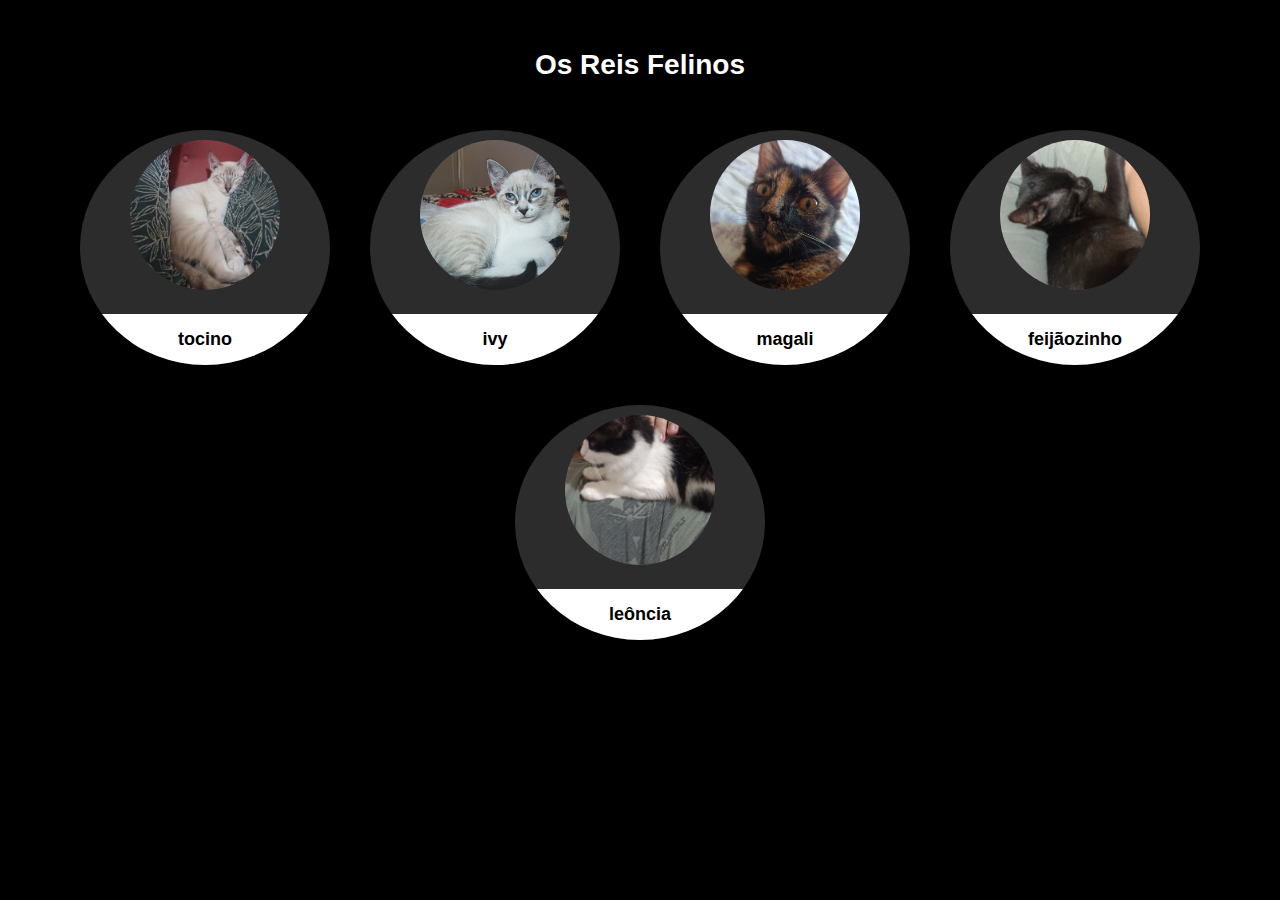
<file: index.html>
<!DOCTYPE html>
<html lang="pt-br">
    <head>
        <meta charset ="UTF-8"/>
        <meta name="viewport" content="width=device-width, initial-scale=1.0" />
        <title>Os Reis Felinos</title>
        <link rel="stylesheet" href="estilo.css"/>
    </head>
    <body>
        <h1>Os Reis Felinos</h1>
        <div class="gatos">
  <div class="gato">
    <img src="gatos/tocino.jpg" alt="Tocino" />
    <button onclick="abrirgato('tocino')">tocino</button>
  </div>

  <div class="gato">
    <img src="gatos/ivy.jpg" alt="Ivy" />
    <button onclick="abrirgato('ivy')">ivy</button>
  </div>

  <div class="gato">
    <img src="gatos/magali.jpg" alt="Magali" />
    <button onclick="abrirgato('magali')">magali</button>
  </div>

  <div class="gato">
    <img src="gatos/feijao.jpg" alt="Feijãozinho" />
    <button onclick="abrirgato('feijao')">feijãozinho</button>
  </div>

  <div class="gato">
    <img src="gatos/leoncia.jpg" alt="Leôncia" />
    <button onclick="abrirgato('leoncia')">leôncia</button>
  </div>
</div>
  <script src="script.js"></script>
</body>
</html>

    </body>
</html>
</file>
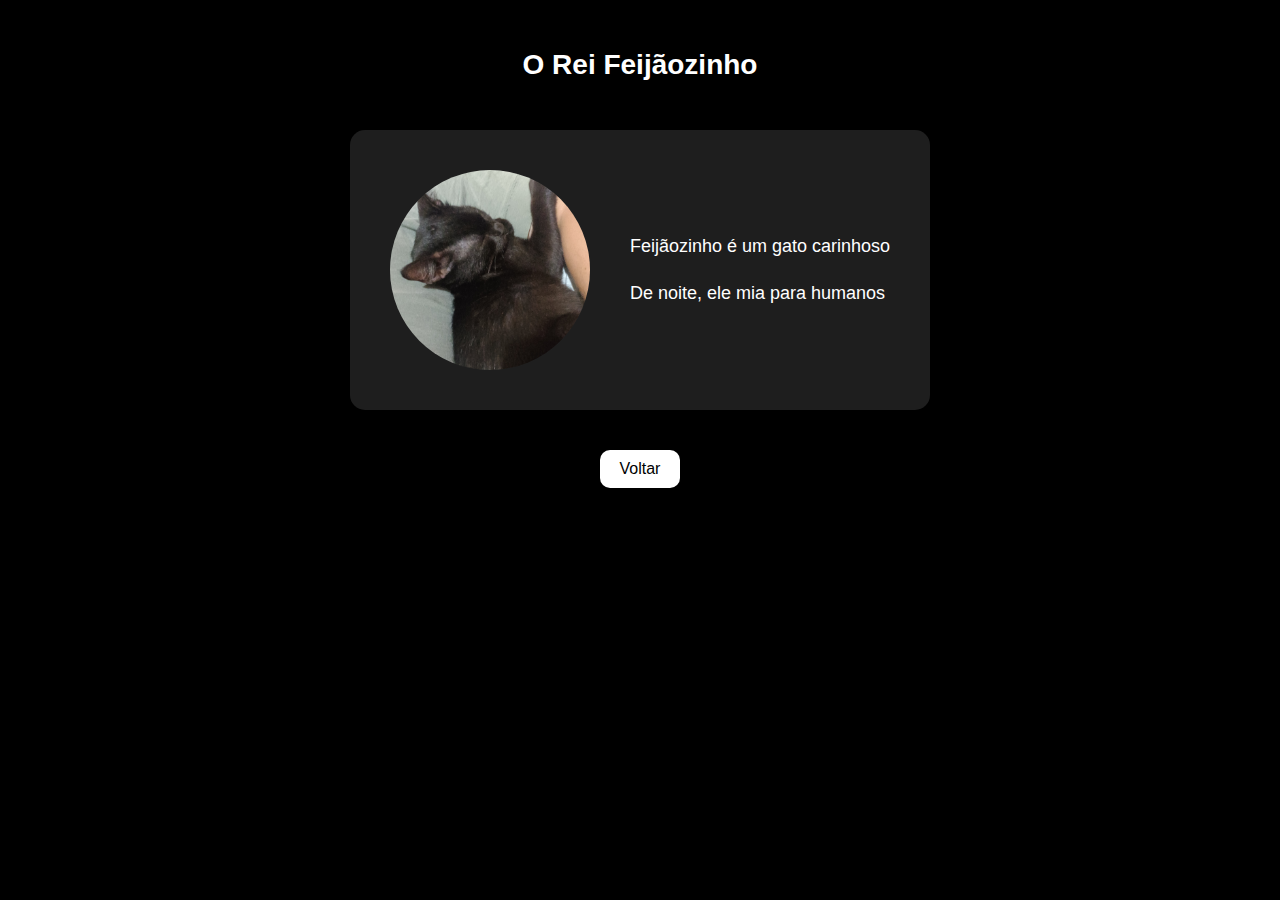
<file: feijao.html>
<!DOCTYPE html>
<html lang="pt-br">
  <head>
    <meta charset="UTF-8" />
    <meta name="viewport" content="width=device-width, initial-scale=1.0" />
    <title>O Rei Feijãozinho</title>
    <link rel="stylesheet" href="estilo.css" />
  </head>
  <body>
    <h1>O Rei Feijãozinho</h1>
<div class="gatos">
  <div class="pagina-gato">
    <img src="gatos/feijao.jpg" alt="Feijãozinho" />
    <div class="descricao">
      <p>Feijãozinho é um gato carinhoso</p>
      <p>De noite, ele mia para humanos</p>
    </div>
  </div> 
</div> 

<button onclick="window.location.href='pagina-gatos.html'">Voltar</button>
  </body>
</html>
</file>
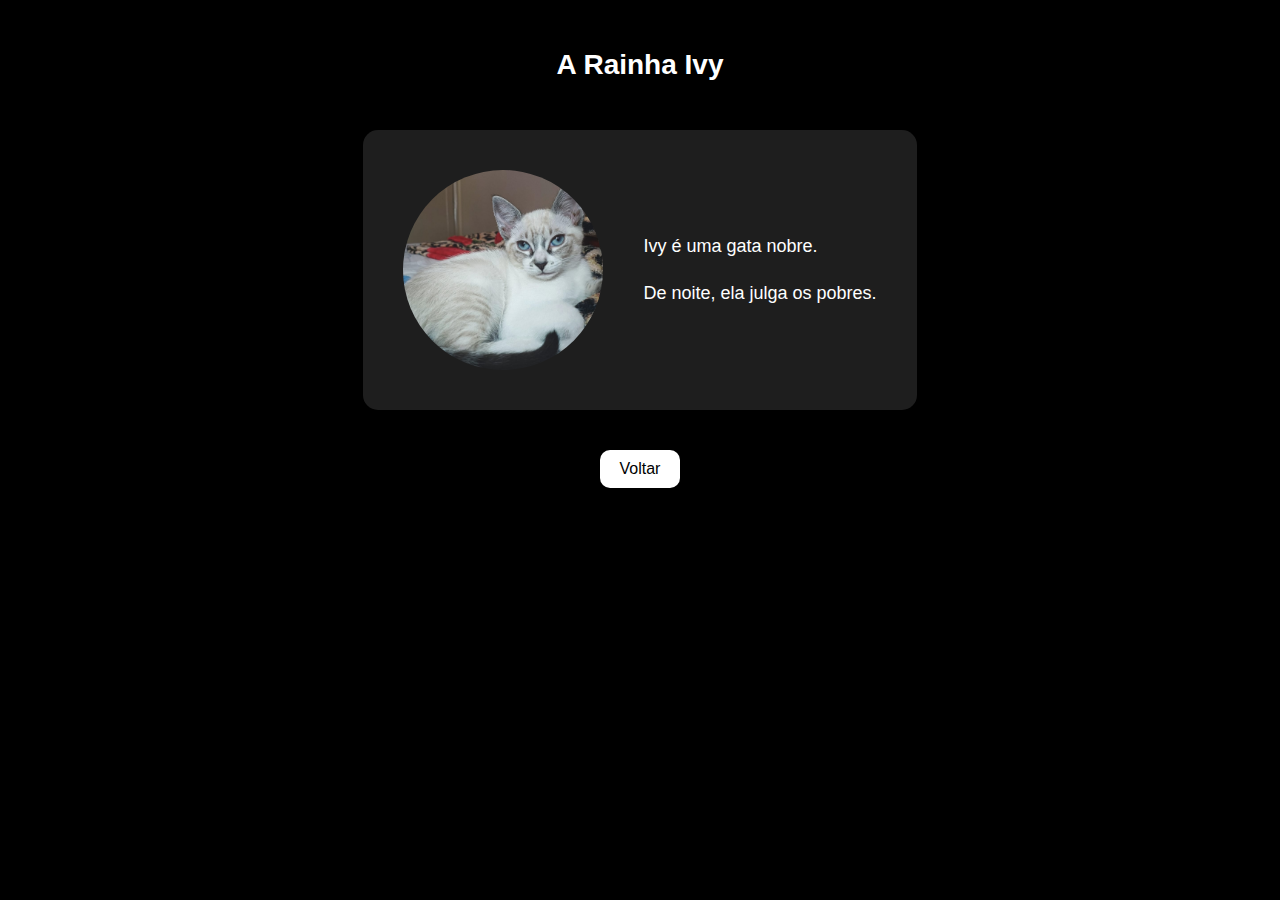
<file: ivy.html>
<!DOCTYPE html>
<html lang="pt-br">
  <head>
    <meta charset="UTF-8" />
    <meta name="viewport" content="width=device-width, initial-scale=1.0" />
    <title>A Rainha Ivy</title>
    <link rel="stylesheet" href="estilo.css" />
  </head>
  <body>
    <h1>A Rainha Ivy</h1>
<div class="gatos">
  <div class="pagina-gato">
    <img src="gatos/ivy.jpg" alt="Ivy" />
    <div class="descricao">
      <p>Ivy é uma gata nobre.</p>
      <p>De noite, ela julga os pobres.</p>
    </div>
  </div> 
</div> 

<button onclick="window.location.href='pagina-gatos.html'">Voltar</button>
  </body>
</html>
</file>
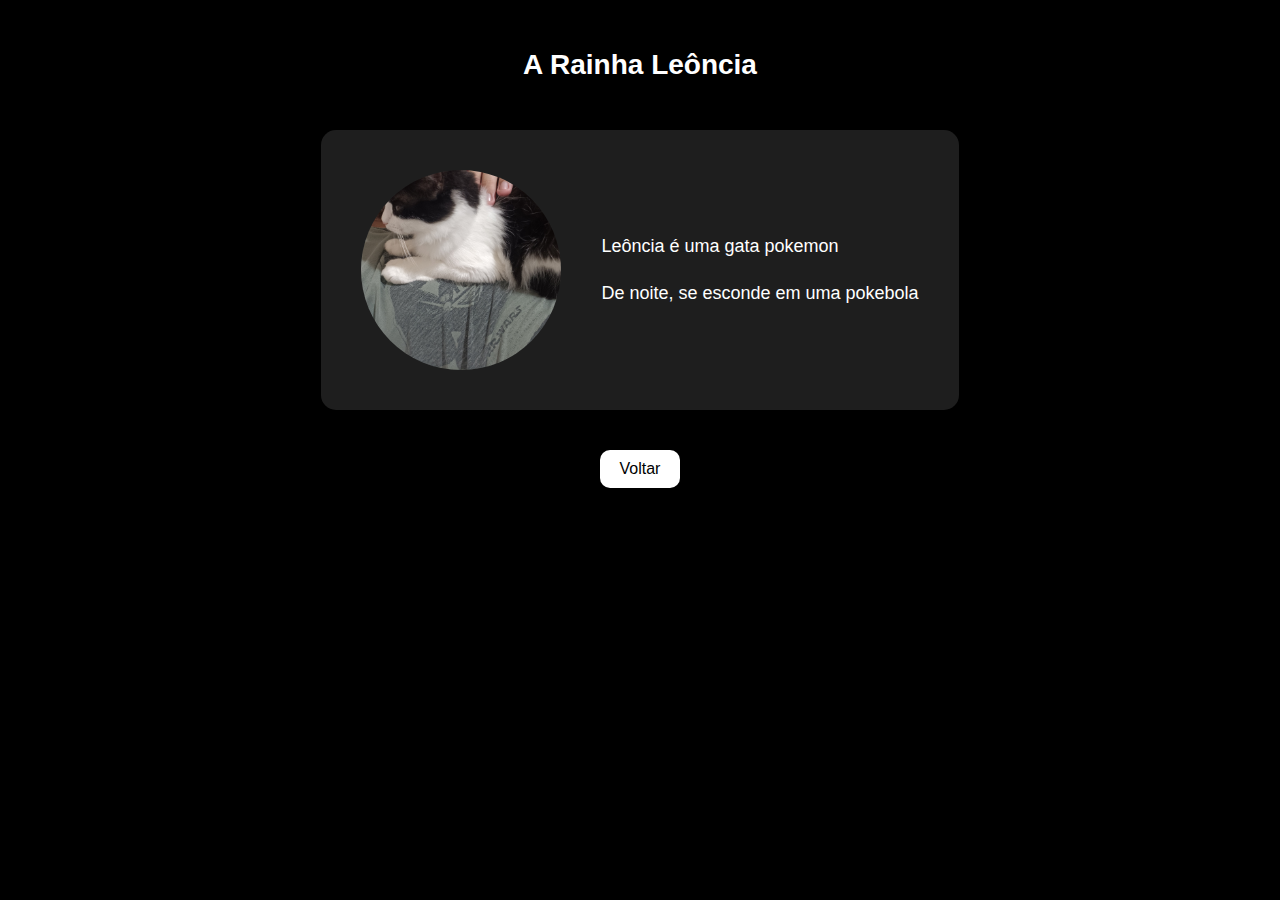
<file: leoncia.html>
<!DOCTYPE html>
<html lang="pt-br">
  <head>
    <meta charset="UTF-8" />
    <meta name="viewport" content="width=device-width, initial-scale=1.0" />
    <title>A Rainha Leôncia</title>
    <link rel="stylesheet" href="estilo.css" />
  </head>
  <body>
    <h1>A Rainha Leôncia</h1>
<div class="gatos">
  <div class="pagina-gato">
    <img src="gatos/leoncia.jpg" alt="Leôncia" />
    <div class="descricao">
      <p>Leôncia é uma gata pokemon</p>
      <p>De noite, se esconde em uma pokebola</p>
    </div>
  </div> 
</div> 

<button onclick="window.location.href='pagina-gatos.html'">Voltar</button>
  </body>
</html>
</file>
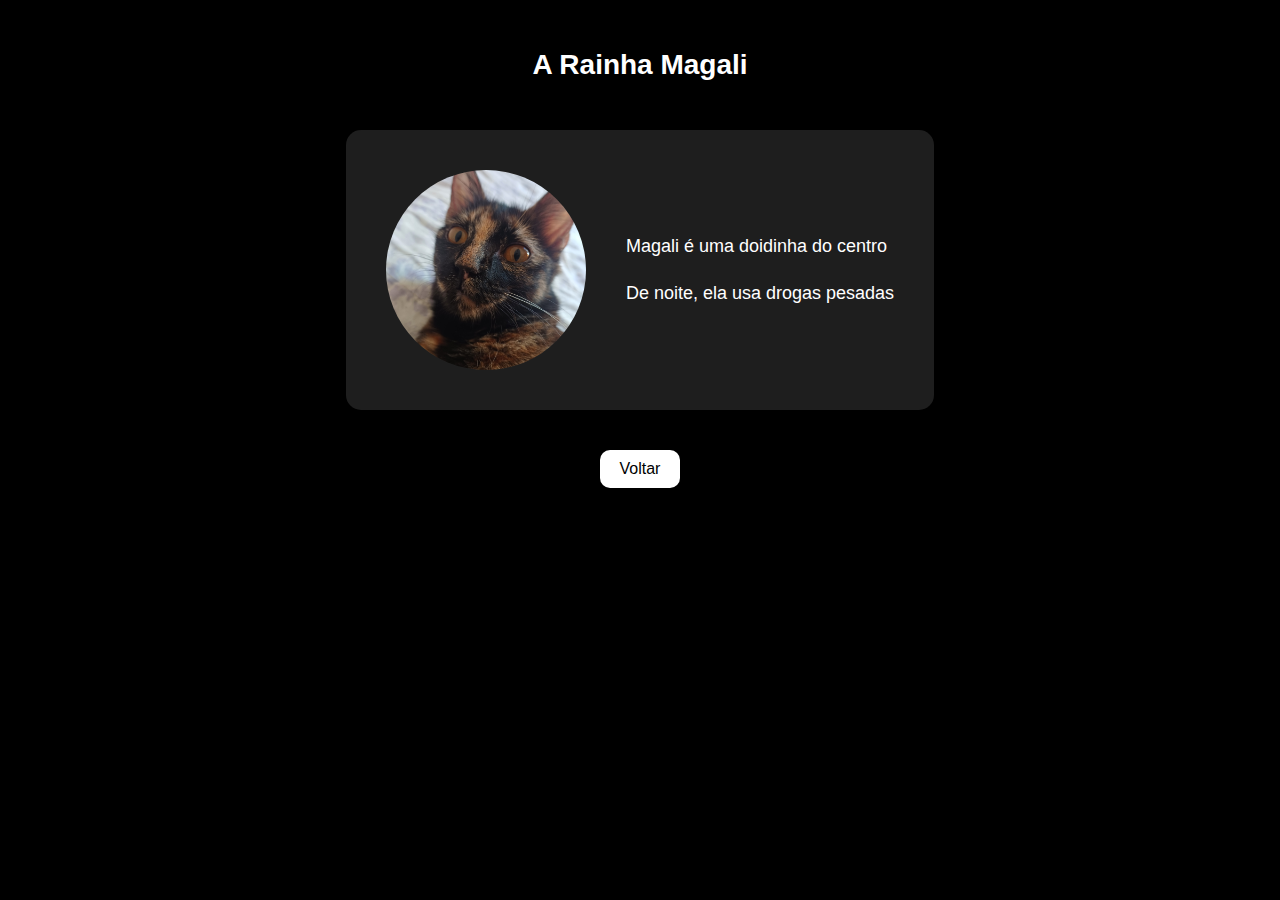
<file: magali.html>
<!DOCTYPE html>
<html lang="pt-br">
  <head>
    <meta charset="UTF-8" />
    <meta name="viewport" content="width=device-width, initial-scale=1.0" />
    <title>A Rainha Magali</title>
    <link rel="stylesheet" href="estilo.css" />
  </head>
  <body>
    <h1>A Rainha Magali</h1>
<div class="gatos">
  <div class="pagina-gato">
    <img src="gatos/magali.jpg" alt="Magali" />
    <div class="descricao">
      <p>Magali é uma doidinha do centro</p>
      <p>De noite, ela usa drogas pesadas</p>
    </div>
  </div> 
</div> 

<button onclick="window.location.href='index.html'">Voltar</button>
  </body>
</html>
</file>
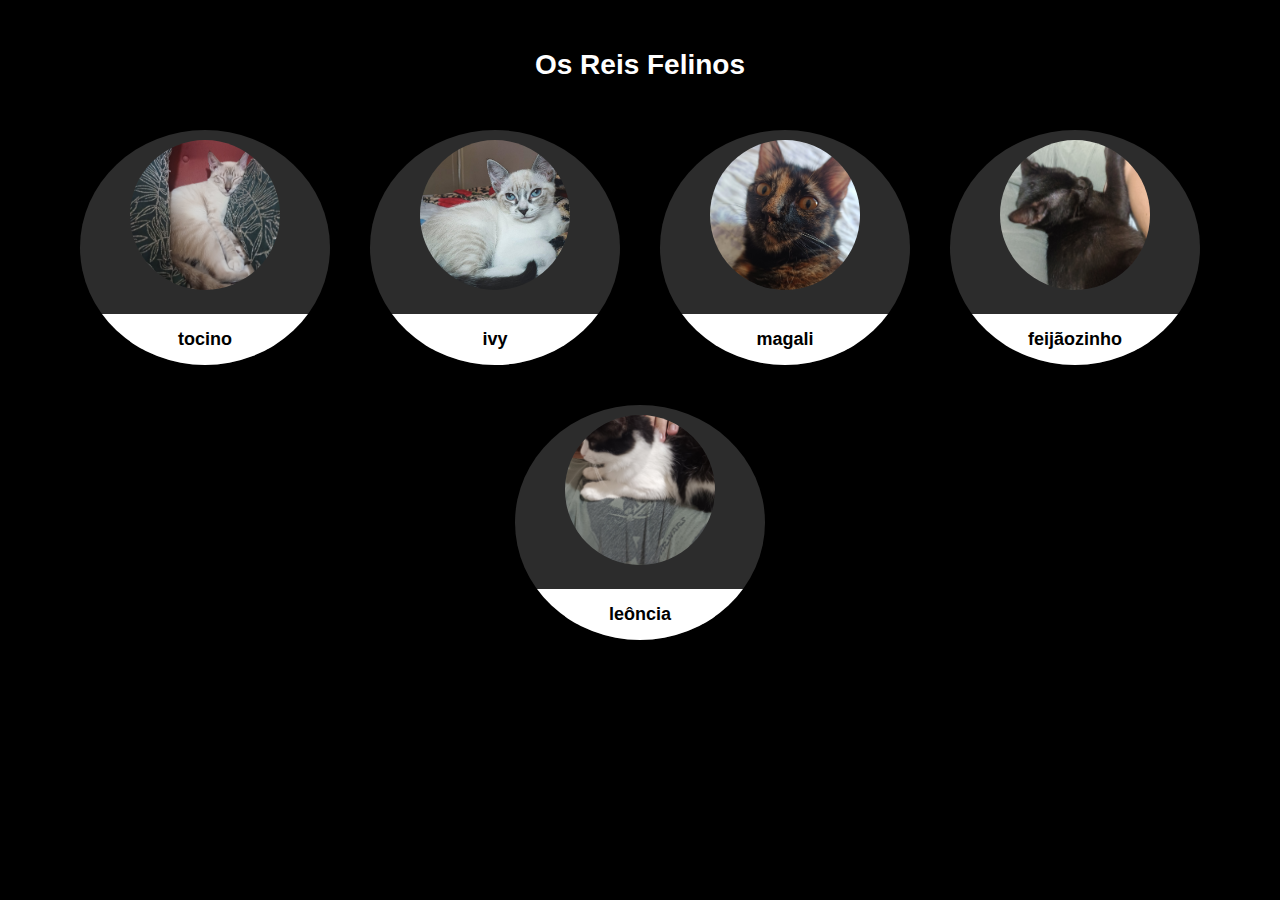
<file: pagina-gatos.html>
<!DOCTYPE html>
<html lang="pt-br">
    <head>
        <meta charset ="UTF-8"/>
        <meta name="viewport" content="width=device-width, initial-scale=1.0" />
        <title>Os Reis Felinos</title>
        <link rel="stylesheet" href="estilo.css"/>
    </head>
    <body>
        <h1>Os Reis Felinos</h1>
        <div class="gatos">
  <div class="gato">
    <img src="gatos/tocino.jpg" alt="Tocino" />
    <button onclick="abrirgato('tocino')">tocino</button>
  </div>

  <div class="gato">
    <img src="gatos/ivy.jpg" alt="Ivy" />
    <button onclick="abrirgato('ivy')">ivy</button>
  </div>

  <div class="gato">
    <img src="gatos/magali.jpg" alt="Magali" />
    <button onclick="abrirgato('magali')">magali</button>
  </div>

  <div class="gato">
    <img src="gatos/feijao.jpg" alt="Feijãozinho" />
    <button onclick="abrirgato('feijao')">feijãozinho</button>
  </div>

  <div class="gato">
    <img src="gatos/leoncia.jpg" alt="Leôncia" />
    <button onclick="abrirgato('leoncia')">leôncia</button>
  </div>
</div>
  <script src="script.js"></script>
</body>
</html>

    </body>
</html>
</file>
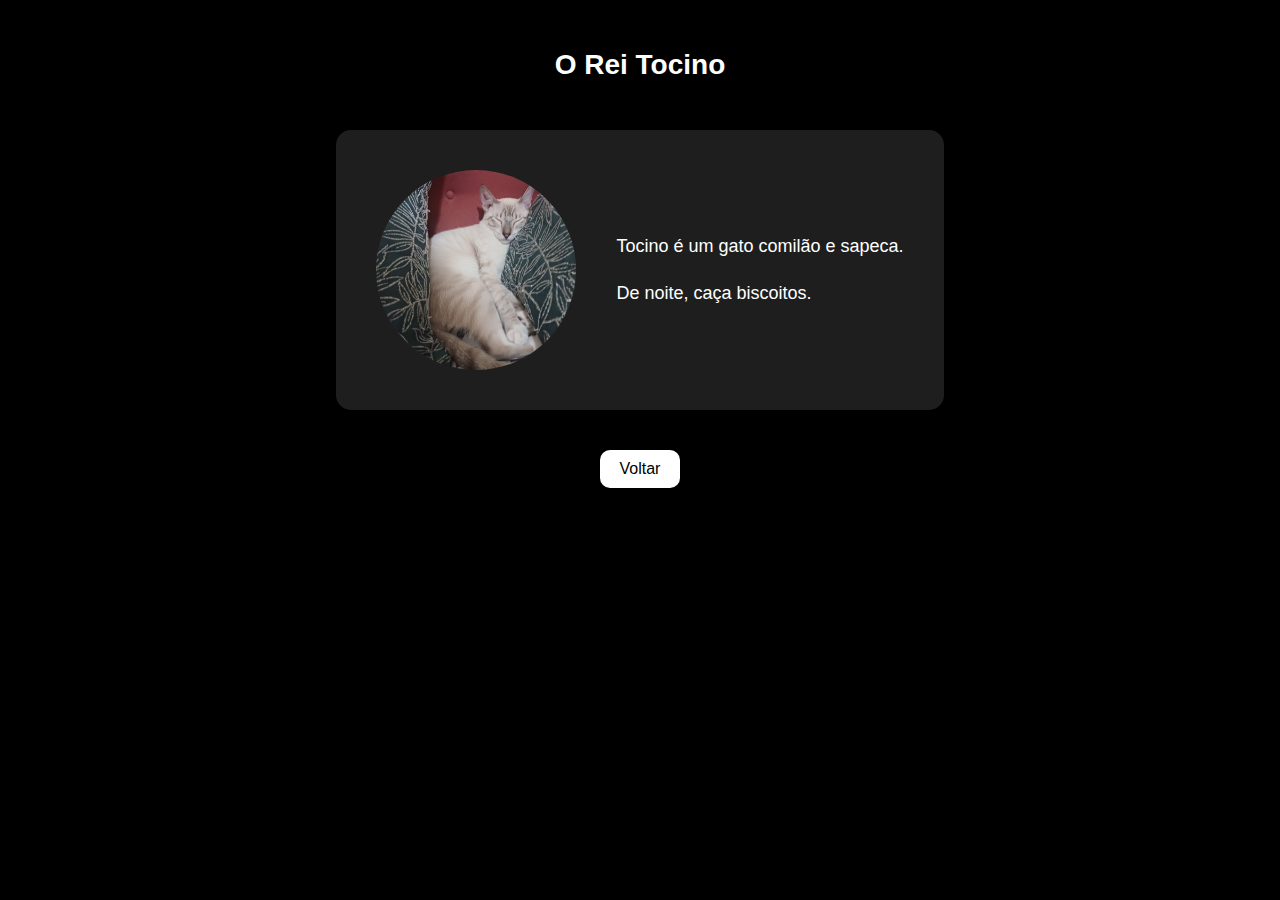
<file: tocino.html>
<!DOCTYPE html>
<html lang="pt-br">
  <head>
    <meta charset="UTF-8" />
    <meta name="viewport" content="width=device-width, initial-scale=1.0" />
    <title>O Rei Tocino</title>
    <link rel="stylesheet" href="estilo.css" />
  </head>
  <body>
    <h1>O Rei Tocino</h1>
<div class="gatos">
  <div class="pagina-gato">
    <img src="gatos/tocino.jpg" alt="Tocino" />
    <div class="descricao">
      <p>Tocino é um gato comilão e sapeca.</p>
      <p>De noite, caça biscoitos.</p>
    </div>
  </div> 
</div> 
<button onclick="window.location.href='index.html'">Voltar</button>
  </body>
</html>
</file>
<file: estilo.css>
body {
    margin:0;
    font-family: Arial, sans-serif;
    background-color: black;
    color: white;
    text-align: center;
}
h1 {
    padding: 30px 10px 10px;
    font-size: 28px;
}
.gatos {
    display: flex;
    justify-content: center;
    flex-wrap: wrap;
    gap: 40px;
    padding: 20px;
}
.gato {
    width: 250px;
      background: #2c2c2c;
      border-radius: 50%;
      overflow: hidden;
}
.gato img {
  width: 150px;
  height: 150px;
  border-radius: 50%;
  object-fit: cover;
  margin-top: 10px;
 }
.gato button {
width: 100%;
padding: 15px;
font-size: 18px;
background-color: white;
color: black;
border: none;
cursor: pointer;
font-weight: bold;
border-bottom-left-radius: 10px;
border-bottom-right-radius: 10px;
}
.pagina-gato {
  display: flex;
  align-items: center;
  justify-content: center;
  flex-wrap: wrap;
  gap: 40px;
  padding: 40px;
  background-color: #1e1e1e;
  border-radius: 15px;
  max-width: 900px;
  margin: 0 auto;
}

.pagina-gato img {
  width: 200px;
  height: 200px;
  border-radius: 50%;
  object-fit: cover;
  flex-shrink: 0;
}

.descricao {
  max-width: 400px;
  text-align: left;
  font-size: 18px;
  line-height: 1.6;
  color: white;
}
button {
  margin-top: 20px;
  padding: 10px 20px;
  font-size: 16px;
  background-color: #ffffff;
  color: #000000;
  border: none;
  border-radius: 10px;
  cursor: pointer;
}
</file>
